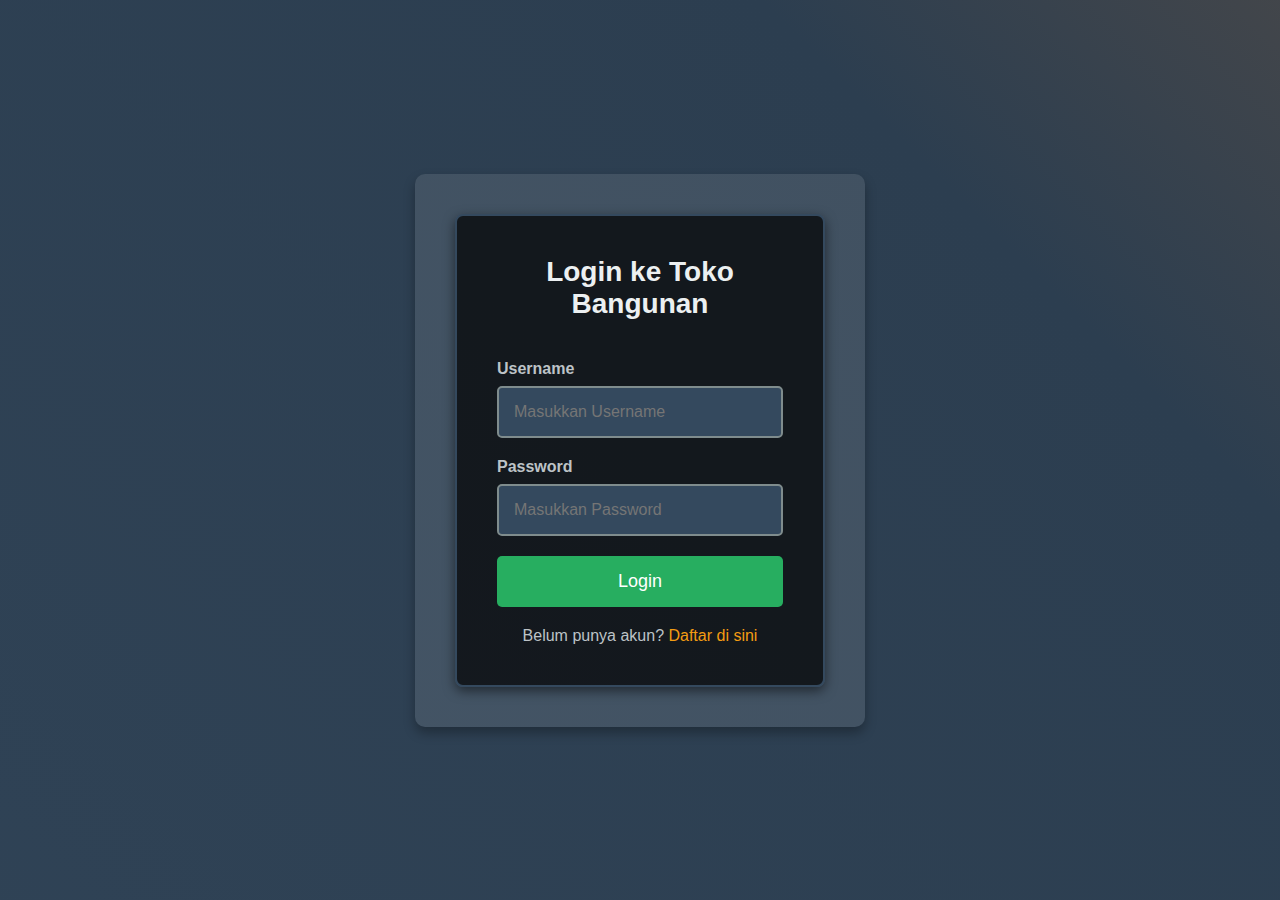
<file: frontend/admin/index.html>
<!DOCTYPE html>
<html lang="id">

<head>
    <meta charset="UTF-8">
    <meta name="viewport" content="width=device-width, initial-scale=1.0">
    <title>Login - Toko Bangunan</title>
    <link href="styles.css" rel="stylesheet">
</head>

<body>
    <div class="container">
        <div class="form-container">
            <h2>Login ke Toko Bangunan</h2>
            <form id="loginForm">
                <div class="form-group">
                    <label for="username">Username</label>
                    <input type="text" id="username" class="form-control" placeholder="Masukkan Username" required>
                </div>
                <div class="form-group">
                    <label for="password">Password</label>
                    <input type="password" id="password" class="form-control" placeholder="Masukkan Password" required>
                </div>
                <div class="form-group">
                    <button type="submit" class="btn btn-primary">Login</button>
                </div>
            </form>
            <p>Belum punya akun? <a href="register.html">Daftar di sini</a></p>
        </div>
    </div>

    <script src="script.js"></script>
</body>

</html>
</file>
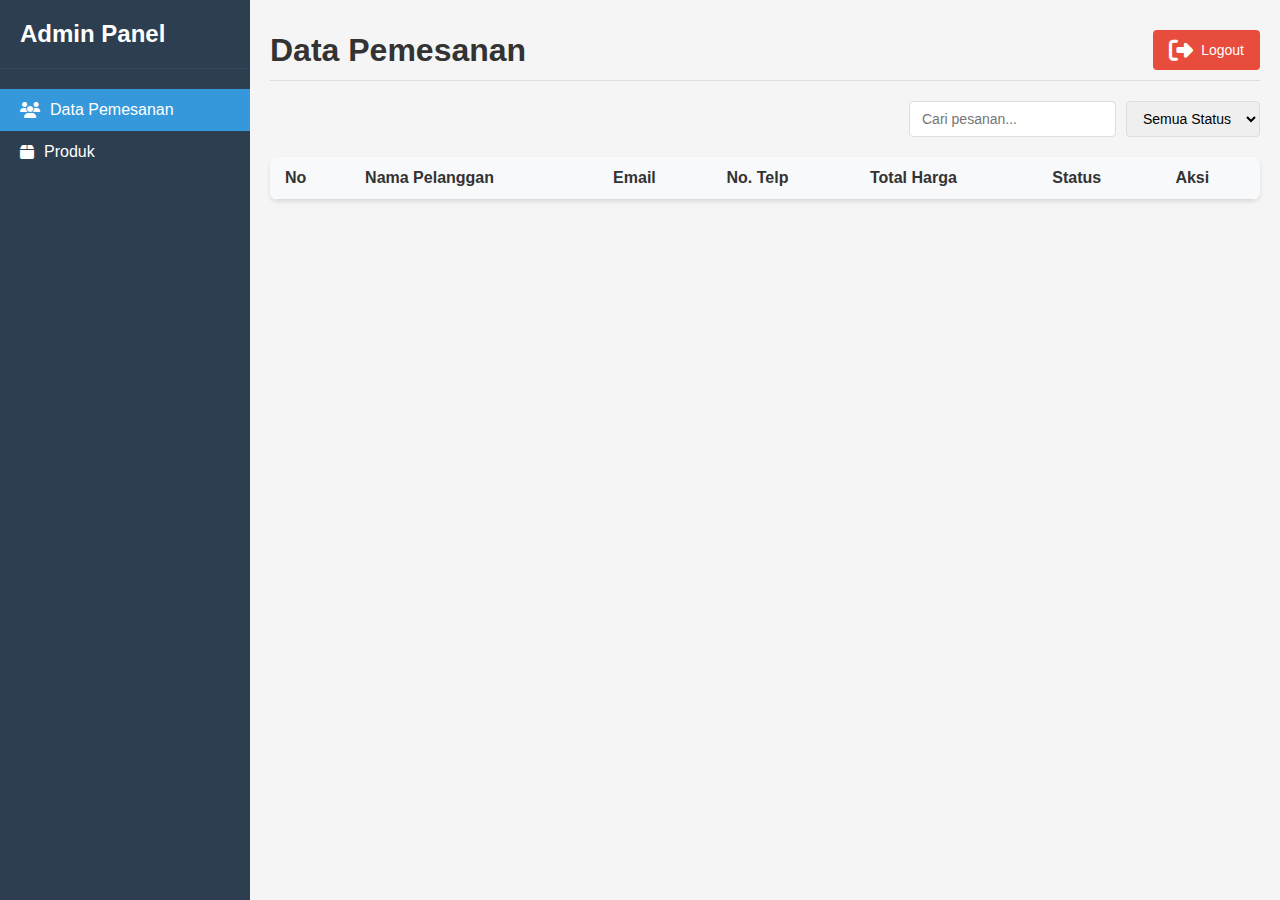
<file: frontend/admin/home.html>
<!DOCTYPE html>
<html lang="en">
<head>
    <meta charset="UTF-8">
    <meta name="viewport" content="width=device-width, initial-scale=1.0">
    <title>Admin - Data Pemesanan</title>
    <link rel="stylesheet" href="home.css">
    <link rel="stylesheet" href="https://cdnjs.cloudflare.com/ajax/libs/font-awesome/6.4.0/css/all.min.css">
</head>
<body>
    <div class="container">
        <aside class="sidebar">
            <div class="logo">Admin Panel</div>
            <ul class="menu">
                <li class="active"><i class="fas fa-users"></i> Data Pemesanan</li>
                <li id="produk-link"><i class="fas fa-box"></i> Produk</li>
            </ul>
        </aside>

        <main class="content">
            <header class="header">
                <h1>Data Pemesanan</h1>
                <div class="user-info">
                    <button id="logout-btn" class="btn-logout">
                        <i class="fas fa-sign-out-alt"></i> Logout
                    </button>
                </div>
            </header>

            <div class="action-bar">
                <div class="search-filter">
                    <input type="text" id="search" placeholder="Cari pesanan...">
                    <select id="status-filter">
                        <option value="">Semua Status</option>
                        <option value="pending">Pending</option>
                        <option value="completed">Selesai</option>
                        <option value="cancelled">Dibatalkan</option>
                    </select>
                </div>
            </div>

            <div class="table-container">
                <table id="orders-table">
                    <thead>
                        <tr>
                            <th>No</th>
                            <th>Nama Pelanggan</th>
                            <th>Email</th>
                            <th>No. Telp</th>
                            <th>Total Harga</th>
                            <th>Status</th>
                            <th>Aksi</th>
                        </tr>
                    </thead>
                    <tbody>
                        <!-- Data akan diisi oleh JavaScript -->
                    </tbody>
                </table>
            </div>
        </main>
    </div>

    <!-- Modal Detail Pesanan -->
    <div class="modal" id="order-detail-modal">
        <div class="modal-content">
            <div class="modal-header">
                <h3>Detail Pesanan</h3>
                <span class="close">&times;</span>
            </div>
            <div class="modal-body">
                <div class="order-info">
                    <div>
                        <h4>Informasi Pelanggan</h4>
                        <p><strong>Nama:</strong> <span id="customer-name"></span></p>
                        <p><strong>Email:</strong> <span id="customer-email"></span></p>
                        <p><strong>No. Telp:</strong> <span id="customer-phone"></span></p>
                        <p><strong>Alamat:</strong> <span id="customer-address"></span></p>
                    </div>
                    <div>
                        <h4>Informasi Pesanan</h4>
                        <p><strong>Total Harga:</strong> <span id="order-total"></span></p>
                        <p><strong>Status:</strong> <span id="order-status"></span></p>
                        <div class="status-action">
                            <select id="status-select">
                                <option value="pending">Pending</option>
                                <option value="completed">Selesai</option>
                                <option value="cancelled">Dibatalkan</option>
                            </select>
                            <button id="update-status-btn" class="btn-primary">Update Status</button>
                        </div>
<!-- Di dalam modal-body (setelah tabel produk) -->
                        <div class="order-summary">
                            <div class="total-row">
                                <span>Total Harga:</span>
                                <span id="order-summary-total">Rp 280.000</span>
                            </div>
                            <div class="modal-actions">
                                <button id="download-receipt-btn" class="btn-pdf">
                                    <i class="fas fa-file-pdf"></i> Download Invoice
                                </button>
                            </div>
                        </div>
                    </div>
                </div>
                
                <h4>Produk Dipesan</h4>
                <div class="table-container">
                    <table id="order-items-table">
                        <thead>
                            <tr>
                                <th>Produk</th>
                                <th>Jumlah</th>
                                <th>Harga Satuan</th>
                                <th>Subtotal</th>
                            </tr>
                        </thead>
                        <tbody>
                            <!-- Data produk akan diisi oleh JavaScript -->
                        </tbody>
                    </table>
                </div>
            </div>
        </div>
    </div>

    <script src="home.js"></script>
</body>
</html>
</file>
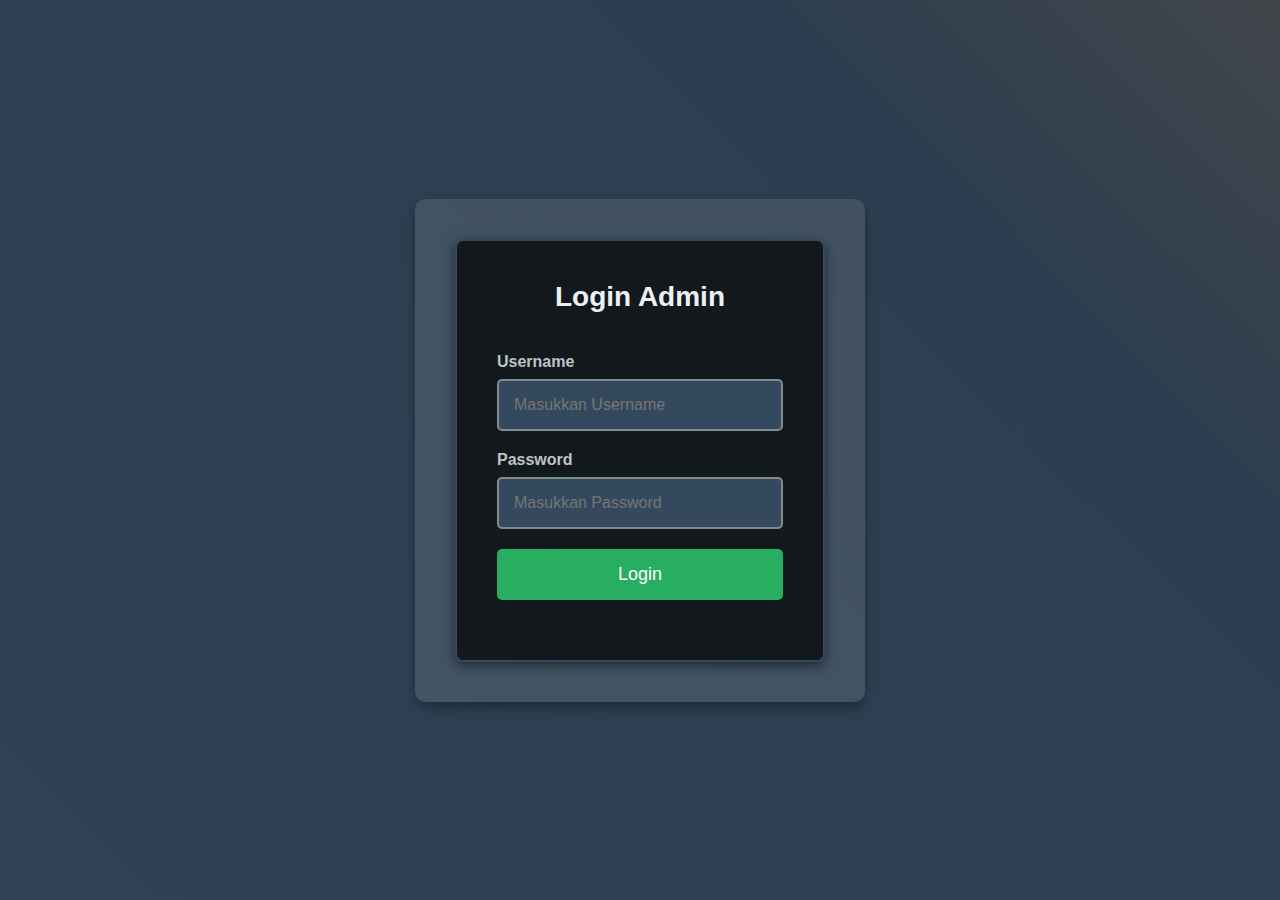
<file: frontend/admin/login.html>
<!DOCTYPE html>
<html lang="id">

<head>
    <meta charset="UTF-8">
    <meta name="viewport" content="width=device-width, initial-scale=1.0">
    <title>Login - Admin</title>
    <link href="login.css" rel="stylesheet">
</head>

<body>
    <div class="container">
        <div class="form-container">
            <h2>Login Admin</h2>
            <form id="loginForm">
                <div class="form-group">
                    <label for="username">Username</label>
                    <input type="text" id="username" class="form-control" placeholder="Masukkan Username" required>
                </div>
                <div class="form-group">
                    <label for="password">Password</label>
                    <input type="password" id="password" class="form-control" placeholder="Masukkan Password" required>
                </div>
                <div class="form-group">
                    <button type="submit" class="btn btn-primary">Login</button>
                </div>
            </form>
        </div>
    </div>

    <script src="login.js"></script>
</body>

</html>
</file>
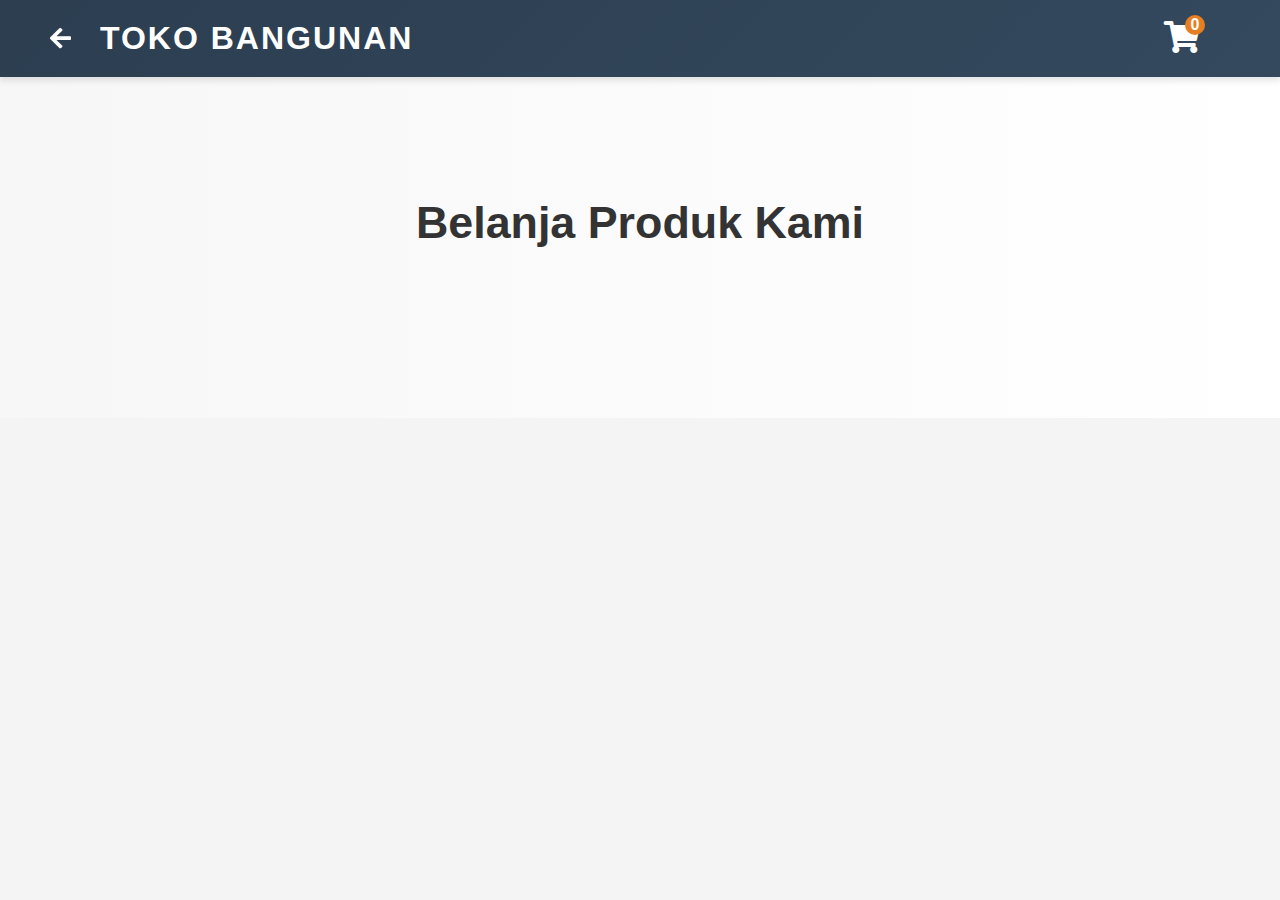
<file: frontend/user/belanja.html>
<!DOCTYPE html>
<html lang="id">

<head>
    <meta charset="UTF-8">
    <meta name="viewport" content="width=device-width, initial-scale=1.0">
    <title>Belanja - Toko Bangunan Profesional</title>
    <link rel="stylesheet" href="home.css">
    <link rel="stylesheet" href="belanja.css">
    <link href="https://cdnjs.cloudflare.com/ajax/libs/font-awesome/5.15.4/css/all.min.css" rel="stylesheet">
</head>

<body>
    <header>
        <div class="container">
            <!-- Tombol Kembali di kiri atas -->
            <div class="back-icon">
                <a href="home.html" title="Kembali ke Beranda">
                    <i class="fas fa-arrow-left"></i>
                </a>
            </div>
    
            <!-- Logo -->
            <div class="logo">
                <h1>Toko Bangunan</h1>
            </div>
    
            <div class="cart">
                <a href="#" class="cart-icon" id="openCartBtn" title="Lihat Keranjang">
                    <i class="fas fa-shopping-cart"></i>
                    <span class="cart-count">0</span>
                </a>
            </div>
        </div>
    
        <!-- Modal Keranjang -->
        <div class="cart-modal" id="cartModal">
            <div class="cart-modal-content">
                <span class="close-btn" id="closeBtn">&times;</span>
                <h2>Keranjang Belanja</h2>
                <div class="cart-items" id="cartItems"></div>
                <div class="cart-total">
                    <p>Total: Rp <span id="cartTotal">0</span></p>
                </div>
                <button id="checkoutBtn" class="checkout-btn">Checkout</button>
            </div>
        </div>
    </header>

    <section class="produk">
        <div class="container">
            <h2 class="section-title">Belanja Produk Kami</h2>
            <div class="produk-container">
                <!-- Produk akan ditampilkan secara dinamis di sini -->
            </div>
        </div>
    </section>

    <script src="belanja.js"></script>
</body>

</html>
</file>
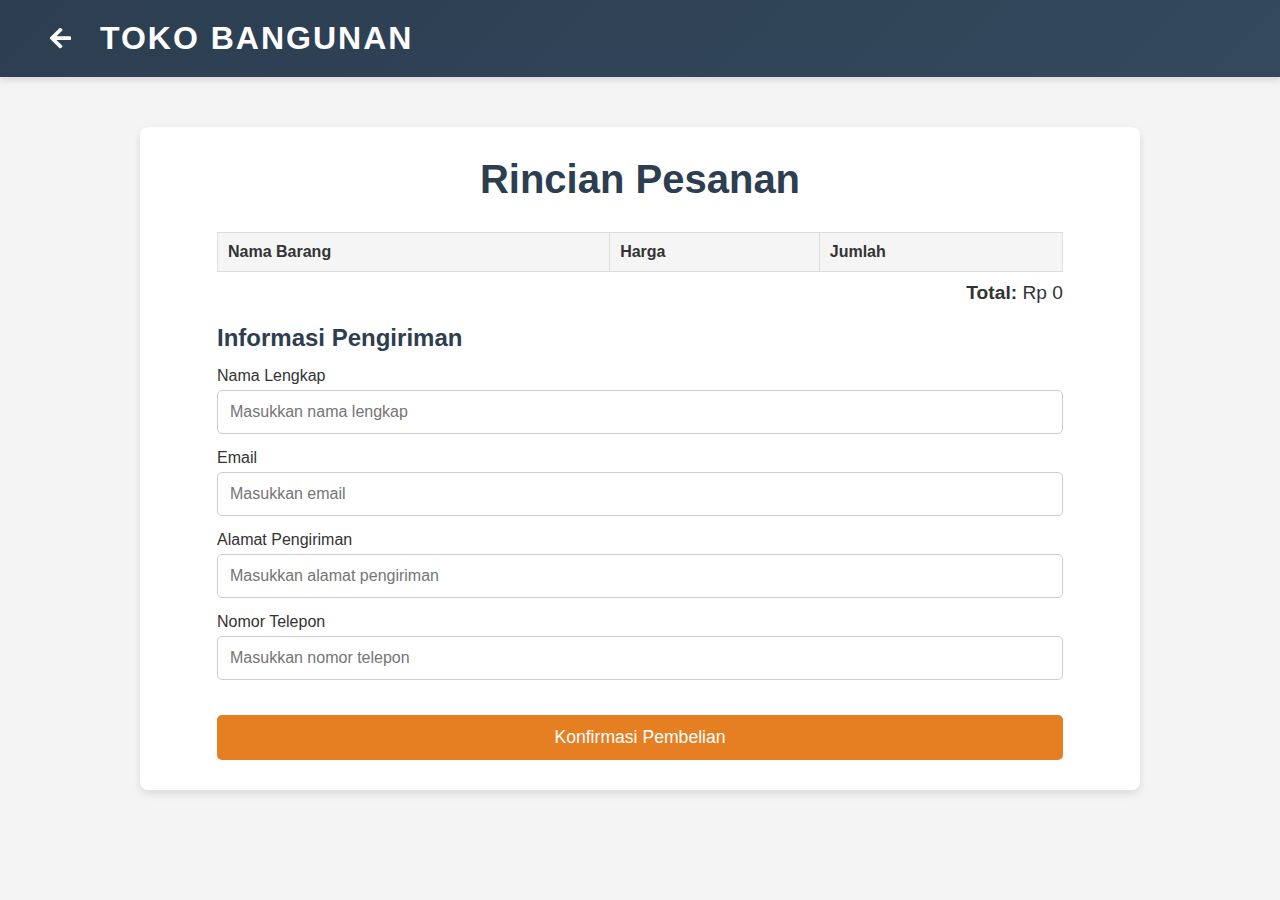
<file: frontend/user/checkout.html>
<!DOCTYPE html>
<html lang="id">

<head>
    <meta charset="UTF-8">
    <meta name="viewport" content="width=device-width, initial-scale=1.0">
    <title>Checkout - Toko Bangunan Profesional</title>
    <link rel="stylesheet" href="home.css">
    <link rel="stylesheet" href="checkout.css">
    <link href="https://cdnjs.cloudflare.com/ajax/libs/font-awesome/5.15.4/css/all.min.css" rel="stylesheet">
</head>

<body>
    <header>
        <div class="container">
            <div class="back-icon">
                <a href="belanja.html" title="Kembali ke Beranda">
                    <i class="fas fa-arrow-left"></i>
                </a>
            </div>

            <div class="logo">
                <h1>Toko Bangunan</h1>
            </div>
        </div>
    </header>

    <section class="checkout">
        <div class="container">
            <h2>Rincian Pesanan</h2>

            <!-- Rincian Produk dalam Bentuk Tabel -->
            <table class="checkout-items-table" id="checkoutItems">
                <thead>
                    <tr>
                        <th>Nama Barang</th>
                        <th>Harga</th>
                        <th>Jumlah</th>
                    </tr>
                </thead>
                <tbody>
                    <!-- Akan diisi dengan JS -->
                </tbody>
            </table>
            <div class="checkout-total">
                <p><strong>Total:</strong> Rp <span id="checkoutTotal">0</span></p>
            </div>

            <h3>Informasi Pengiriman</h3>
            <form id="checkoutForm">
                <div class="form-group">
                    <label for="name">Nama Lengkap</label>
                    <input type="text" id="name" placeholder="Masukkan nama lengkap" required>
                </div>
                <div class="form-group">
                    <label for="email">Email</label>
                    <input type="email" id="email" placeholder="Masukkan email" required>
                </div>
                <div class="form-group">
                    <label for="address">Alamat Pengiriman</label>
                    <input type="text" id="address" placeholder="Masukkan alamat pengiriman" required>
                </div>
                <div class="form-group">
                    <label for="phone">Nomor Telepon</label>
                    <input type="text" id="phone" placeholder="Masukkan nomor telepon" required>
                </div>
                <button type="submit">Konfirmasi Pembelian</button>
            </form>
        </div>
    </section>

    <!-- Modal Konfirmasi -->
    <div id="confirmationModal" class="modal">
        <div class="modal-content">
          <h3>Konfirmasi Pemesanan</h3>
          <p><strong>Nama:</strong> <span id="confirmName"></span></p>
          <p><strong>Email:</strong> <span id="confirmEmail"></span></p>
          <p><strong>Alamat:</strong> <span id="confirmAddress"></span></p>
          <p><strong>Telepon:</strong> <span id="confirmPhone"></span></p>
      
          <table id="confirmTable">
            <thead>
              <tr>
                <th>Nama Barang</th>
                <th>Jumlah</th>
                <th>Harga</th>
              </tr>
            </thead>
            <tbody></tbody>
          </table>
      
          <button id="submitOrderBtn">Pesan</button>
          <button onclick="closeModal('confirmationModal')">Batal</button>
        </div>
    </div>
      

    <!-- Modal Berhasil -->
    <div id="successModal" class="modal" style="display: none;">
        <div class="modal-content">
            <h3>Pesanan berhasil!</h3>
            <p>Silakan download struk pemesanan Anda.</p>
            <button id="downloadReceiptBtn">Download Struk</button>
            <button onclick="closeModal('successModal')">Tutup</button>
        </div>
    </div>

    <script src="checkout.js"></script>
</body>

</html>
</file>
<file: frontend/admin/styles.css>
/* Global styles */
* {
    margin: 0;
    padding: 0;
    box-sizing: border-box;
}

body {
    font-family: 'Roboto', sans-serif;
    background-color: #212121;
    /* Default background */
    display: flex;
    justify-content: center;
    align-items: center;
    height: 100vh;
    margin: 0;
    color: #fff;
    overflow: hidden;
    background: linear-gradient(45deg, #34495e, #2c3e50, #e67e22);
    /* Start with static gradient */
    background-size: 400% 400%;
    animation: gradientMotion 10s ease infinite;
    /* Animating gradient */
}

.container {
    width: 100%;
    max-width: 450px;
    padding: 40px;
    background-color: rgba(255, 255, 255, 0.1);
    /* Slightly transparent background */
    border-radius: 10px;
    box-shadow: 0 6px 12px rgba(0, 0, 0, 0.3);
}

h2 {
    text-align: center;
    font-size: 28px;
    font-weight: 700;
    color: #ecf0f1;
    /* Light gray text */
    margin-bottom: 40px;
}

.form-container {
    background-color: rgba(0, 0, 0, 0.7);
    /* Darker background with transparency */
    padding: 40px;
    border-radius: 8px;
    border: 2px solid #34495e;
    /* Concrete gray border */
    box-shadow: 0 4px 12px rgba(0, 0, 0, 0.5);
}

.form-group {
    margin-bottom: 20px;
}

label {
    font-weight: 600;
    display: block;
    margin-bottom: 8px;
    color: #bdc3c7;
    /* Light gray label for contrast */
}

input.form-control {
    width: 100%;
    padding: 15px;
    border: 2px solid #7f8c8d;
    /* Lighter gray border */
    border-radius: 5px;
    font-size: 16px;
    background-color: #34495e;
    /* Dark input background */
    color: #fff;
    transition: border-color 0.3s ease;
}

input.form-control:focus {
    border-color: #f39c12;
    /* Bright orange when focused */
}

button.btn {
    width: 100%;
    padding: 15px;
    border: none;
    border-radius: 5px;
    background-color: #27ae60;
    /* Construction green */
    color: white;
    font-size: 18px;
    cursor: pointer;
    transition: background-color 0.3s ease, transform 0.3s ease;
}

button.btn:hover {
    background-color: #2ecc71;
    /* Lighter green on hover */
    transform: translateY(-3px);
    /* Slight lift effect on hover */
}

button.btn:active {
    background-color: #2ecc71;
    /* Active state */
    transform: translateY(0);
    /* Neutralize lift effect */
}

p {
    text-align: center;
    font-size: 16px;
    color: #bdc3c7;
}

a {
    color: #f39c12;
    text-decoration: none;
    transition: color 0.3s ease;
}

a:hover {
    color: #e67e22;
    /* Darker orange when hovering */
    text-decoration: underline;
}

/* Animations for smoother transitions */
@keyframes gradientMotion {
    0% {
        background-position: 0% 50%;
    }

    50% {
        background-position: 100% 50%;
    }

    100% {
        background-position: 0% 50%;
    }
}

.container {
    animation: fadeIn 0.6s ease-in-out;
}

h2 {
    animation: fadeIn 0.8s ease-in-out;
}

input.form-control,
button.btn {
    animation: fadeIn 1s ease-in-out;
}
</file>
<file: frontend/admin/login.css>
/* Global styles */
* {
    margin: 0;
    padding: 0;
    box-sizing: border-box;
}

body {
    font-family: 'Roboto', sans-serif;
    background-color: #212121;
    /* Default background */
    display: flex;
    justify-content: center;
    align-items: center;
    height: 100vh;
    margin: 0;
    color: #fff;
    overflow: hidden;
    background: linear-gradient(45deg, #34495e, #2c3e50, #e67e22);
    /* Start with static gradient */
    background-size: 400% 400%;
    animation: gradientMotion 10s ease infinite;
    /* Animating gradient */
}

.container {
    width: 100%;
    max-width: 450px;
    padding: 40px;
    background-color: rgba(255, 255, 255, 0.1);
    /* Slightly transparent background */
    border-radius: 10px;
    box-shadow: 0 6px 12px rgba(0, 0, 0, 0.3);
}

h2 {
    text-align: center;
    font-size: 28px;
    font-weight: 700;
    color: #ecf0f1;
    /* Light gray text */
    margin-bottom: 40px;
}

.form-container {
    background-color: rgba(0, 0, 0, 0.7);
    /* Darker background with transparency */
    padding: 40px;
    border-radius: 8px;
    border: 2px solid #34495e;
    /* Concrete gray border */
    box-shadow: 0 4px 12px rgba(0, 0, 0, 0.5);
}

.form-group {
    margin-bottom: 20px;
}

label {
    font-weight: 600;
    display: block;
    margin-bottom: 8px;
    color: #bdc3c7;
    /* Light gray label for contrast */
}

input.form-control {
    width: 100%;
    padding: 15px;
    border: 2px solid #7f8c8d;
    /* Lighter gray border */
    border-radius: 5px;
    font-size: 16px;
    background-color: #34495e;
    /* Dark input background */
    color: #fff;
    transition: border-color 0.3s ease;
}

input.form-control:focus {
    border-color: #f39c12;
    /* Bright orange when focused */
}

button.btn {
    width: 100%;
    padding: 15px;
    border: none;
    border-radius: 5px;
    background-color: #27ae60;
    /* Construction green */
    color: white;
    font-size: 18px;
    cursor: pointer;
    transition: background-color 0.3s ease, transform 0.3s ease;
}

button.btn:hover {
    background-color: #2ecc71;
    /* Lighter green on hover */
    transform: translateY(-3px);
    /* Slight lift effect on hover */
}

button.btn:active {
    background-color: #2ecc71;
    /* Active state */
    transform: translateY(0);
    /* Neutralize lift effect */
}

p {
    text-align: center;
    font-size: 16px;
    color: #bdc3c7;
}

a {
    color: #f39c12;
    text-decoration: none;
    transition: color 0.3s ease;
}

a:hover {
    color: #e67e22;
    /* Darker orange when hovering */
    text-decoration: underline;
}

/* Animations for smoother transitions */
@keyframes gradientMotion {
    0% {
        background-position: 0% 50%;
    }

    50% {
        background-position: 100% 50%;
    }

    100% {
        background-position: 0% 50%;
    }
}

.container {
    animation: fadeIn 0.6s ease-in-out;
}

h2 {
    animation: fadeIn 0.8s ease-in-out;
}

input.form-control,
button.btn {
    animation: fadeIn 1s ease-in-out;
}
</file>
<file: frontend/user/home.css>
/* Global Styles */
* {
    margin: 0;
    padding: 0;
    box-sizing: border-box;
}

body {
    font-family: 'Segoe UI', Tahoma, Geneva, Verdana, sans-serif;
    background-color: #f4f4f4;
    color: #333;
}

/* Container for all content */
.container {
    width: 90%;
    margin: 0 auto;
}

/* Header Section */
header {
    background: linear-gradient(135deg, #2c3e50, #34495e);
    color: #fff;
    padding: 20px 30px;
    box-shadow: 0 4px 6px rgba(0, 0, 0, 0.1);
    position: sticky;
    top: 0;
    z-index: 1000;
    display: flex;
    justify-content: center;
    align-items: center;
    flex-wrap: wrap;
}

/* Container di dalam Header */
header .container {
    width: 100%;
    max-width: 1200px;
    display: flex;
    align-items: center;
    justify-content: space-between;
    position: relative;
}

/* Logo */
header .logo h1 {
    font-size: 2rem;
    font-weight: bold;
    text-transform: uppercase;
    letter-spacing: 2px;
    margin-left: 60px;
}

/* Hamburger Menu Button */
.menu-toggle {
    display: none;
    font-size: 2rem;
    background: none;
    border: none;
    color: #fff;
    cursor: pointer;
}

/* Navigation Container */
header .nav-container {
    display: flex;
    justify-content: center;
    flex-grow: 1;
}

header nav ul {
    list-style: none;
    display: flex;
    gap: 30px;
    margin: 0;
    padding: 0;
}

header nav ul li a {
    color: #fff;
    text-decoration: none;
    font-size: 1rem;
    font-weight: 600;
    text-transform: uppercase;
    letter-spacing: 1px;
    padding: 10px 15px;
    transition: color 0.3s ease, background-color 0.3s ease;
}

header nav ul li a:hover {
    background-color: #e67e22;
    color: #fff;
    border-radius: 5px;
}

/* ======================== */
/* Responsive Styling */
/* ======================== */
@media (max-width: 768px) {
    header {
        padding: 20px;
        flex-direction: column;
        align-items: flex-start;
    }

    .menu-toggle {
        display: block;
        position: absolute;
        top: 30px;
        right: 30px;
        z-index: 1100;
    }

    .nav-container {
        display: none;
        width: 100%;
        flex-direction: column;
        margin-top: 20px;
    }

    .nav-container.active {
        display: flex;
    }

    nav ul {
        flex-direction: column;
        width: 100%;
        gap: 0;
    }

    nav ul li a {
        width: 100%;
        display: block;
        padding: 15px 20px;
        border-top: 1px solid rgba(255, 255, 255, 0.1);
    }
}

/* Hero Section */
.hero {
    background: url(image/observation-urban-building-business-steel.jpg) no-repeat center center/cover;
    height: 700px;
    /* Perlebar tinggi hero section */
    position: relative;
    background-attachment: fixed;
    width: 100%;
}

.hero-overlay {
    position: absolute;
    top: 0;
    left: 0;
    right: 0;
    bottom: 0;
    background-color: rgba(0, 0, 0, 0.6);
    display: flex;
    justify-content: center;
    align-items: center;
    /* Menjaga konten tetap terpusat vertikal */
    color: white;
    text-align: center;
    padding: 0 20px;
    /* Memberikan ruang pada sisi kiri dan kanan */
}

/* Hero Section Animations */
.hero-content h2 {
    opacity: 0;
    transform: scale(0.8);
    /* Memulai dengan ukuran kecil */
    animation: zoomIn 1s ease-out forwards 0.5s;
    /* Animasi zoom */
    font-size: 2.8rem;
    /* Menyesuaikan ukuran font lebih kecil */
    line-height: 1.3;
    font-weight: bold;
}

.hero p {
    opacity: 0;
    transform: scale(0.8);
    /* Memulai dengan ukuran kecil */
    animation: zoomIn 1s ease-out forwards 1s;
    /* Animasi zoom */
    font-size: 1.1rem;
    /* Menyesuaikan ukuran font paragraf */
    margin-bottom: 20px;
    font-weight: 400;
}

.hero .btn {
    opacity: 0;
    transform: scale(0.8);
    /* Memulai dengan ukuran kecil */
    animation: zoomIn 1s ease-out forwards 1.5s;
    /* Animasi zoom */
    background-color: #e67e22;
    color: white;
    padding: 12px 25px;
    /* Ukuran tombol disesuaikan */
    font-size: 1.1rem;
    text-decoration: none;
    border-radius: 5px;
    transition: background-color 0.3s ease;
    text-align: center;
    /* Pastikan tombol berada di tengah */
}

/* Animasi Zoom In */
@keyframes zoomIn {
    to {
        opacity: 1;
        transform: scale(1);
        /* Zoom in ke ukuran normal */
    }
}

/* Tombol hover */
.hero .btn:hover {
    background-color: #d35400;
    /* Warna lebih gelap saat hover */
}

/* Produk Section */
.produk {
    padding: 120px 0;
    /* Menambah padding atas dan bawah untuk memperlebar ruang */
    background: linear-gradient(to right, #f7f7f7, #ffffff);
    text-align: center;
}

.produk h2 {
    font-size: 2.8rem;
    font-weight: bold;
    margin-bottom: 50px;
    color: #333;
}

.produk-container {
    display: flex;
    justify-content: space-between;
    gap: 20px;
    flex-wrap: wrap;
}

.produk-item {
    background-color: #fff;
    border-radius: 8px;
    box-shadow: 0 4px 10px rgba(0, 0, 0, 0.1);
    padding: 25px;
    text-align: center;
    transition: transform 0.3s ease, box-shadow 0.3s ease;
    width: 30%;
    min-height: 350px;
}

.produk-item img {
    width: 100%;
    height: 200px;
    object-fit: cover;
    border-radius: 8px;
    margin-bottom: 20px;
}

.produk-item h3 {
    font-size: 1.8rem;
    font-weight: 600;
    color: #333;
    margin-bottom: 15px;
}

.produk-item p {
    font-size: 1rem;
    color: #555;
}

.produk-item:hover {
    transform: translateY(-10px);
    box-shadow: 0 10px 20px rgba(0, 0, 0, 0.15);
}

/* Layanan Section */
.layanan {
    padding: 120px 0;
    /* Menambah padding atas dan bawah untuk memperlebar ruang */
    text-align: center;
    background-color: #f1f1f1;
}

.layanan h2 {
    font-size: 2.5rem;
    color: #333;
    font-weight: bold;
    margin-bottom: 50px;
}

.layanan-container {
    display: flex;
    justify-content: space-between;
    gap: 20px;
    flex-wrap: wrap;
}

.layanan-item {
    width: 30%;
    padding: 30px;
    background: linear-gradient(45deg, #e67e22, #f39c12);
    color: white;
    border-radius: 8px;
    text-align: center;
    position: relative;
    box-shadow: 0 4px 10px rgba(0, 0, 0, 0.1);
}

.layanan-item .icon-container {
    font-size: 4rem;
    margin-bottom: 20px;
}

.layanan-item h3 {
    font-size: 1.8rem;
    font-weight: 600;
    margin-bottom: 15px;
}

.layanan-item p {
    font-size: 1rem;
}

.layanan-item:hover {
    transform: translateY(-10px);
    box-shadow: 0 12px 24px rgba(0, 0, 0, 0.2);
}

/* Kontak Section */
.kontak {
    padding: 100px 0;
    background: linear-gradient(135deg, #2c3e50, #34495e);
    /* Gradient Background */
    color: white;
    text-align: center;
}

.kontak-header h2 {
    font-size: 3rem;
    font-weight: 600;
    margin-bottom: 20px;
}

.kontak-header p {
    font-size: 1.2rem;
    margin-bottom: 50px;
}

.kontak-form {
    width: 50%;
    margin: 0 auto;
    background-color: #fff;
    padding: 30px;
    border-radius: 8px;
    box-shadow: 0 10px 30px rgba(0, 0, 0, 0.1);
}

.kontak-form input,
.kontak-form textarea {
    width: 100%;
    padding: 15px;
    margin: 10px 0;
    font-size: 1.1rem;
    border: none;
    border-radius: 5px;
    background-color: #ecf0f1;
}

.kontak-form button {
    width: 100%;
    padding: 15px;
    background-color: #e67e22;
    color: white;
    font-size: 1.1rem;
    border: none;
    border-radius: 5px;
    cursor: pointer;
}

.kontak-form button:hover {
    background-color: #d35400;
}

/* Responsif Desain */
@media screen and (max-width: 768px) {
    .kontak-form {
        width: 80%;
    }
}

/* Tombol Kembali */
.back-icon {
    position: fixed;
}

.back-icon a {
    color: #fff;
    font-size: 1.5rem;
    padding: 10px;
    display: inline-block;
    transition: background-color 0.3s ease, color 0.3s ease;
}

.back-icon a:hover {
    background-color: #e67e22;
    border-radius: 5px;
}

/* Keranjang Icon */
.cart .cart-count {
    position: absolute;
    top: -5px;
    right: -5px;
    background-color: #e67e22;
    color: white;
    font-size: 1rem;
    font-weight: bold;
    width: 20px;
    height: 20px;
    border-radius: 50%;
    text-align: center;
    line-height: 20px;
    padding: 0;
}

/* Animasi Scroll */
@keyframes fadeIn {
    from {
        opacity: 0;
    }

    to {
        opacity: 1;
    }
}

@keyframes slideUp {
    from {
        opacity: 0;
        transform: translateY(30px);
        /* Mulai dari bawah */
    }

    to {
        opacity: 1;
        transform: translateY(0);
    }
}

/* Class yang akan diterapkan saat elemen berada di dalam tampilan */
.scroll-animate {
    opacity: 0;
    /* Mulai dengan opasitas 0 */
    transition: opacity 1s ease-in-out, transform 1s ease-in-out;
}

/* Apply animation to header */
.header-animate {
    animation: slideUp 1s forwards;
    /* Menambahkan animasi slide up */
}

/* Jika ingin fade in, gunakan: */
.fade-in {
    animation: fadeIn 1s forwards;
}
</file>
<file: frontend/user/belanja.css>
/* Produk Section */
.produk {
    padding: 120px 0;
    background: linear-gradient(to right, #f7f7f7, #ffffff);
    text-align: center;
    margin-bottom: 50px;
}

.section-title {
    font-size: 3rem;
    font-weight: bold;
    color: #333;
    margin-bottom: 50px;
}

/* Produk Container */

/* Menambahkan gaya untuk harga produk */
.produk-item .harga {
    font-size: 1.3rem;
    /* Ukuran font yang lebih besar untuk harga */
    font-weight: bold;
    color: #e67e22;
    /* Warna oranye agar lebih kontras dan menarik perhatian */
    margin: 10px 0;
    /* Memberikan jarak antara harga dengan deskripsi dan tombol */
}

.produk-container {
    display: flex;
    justify-content: center;
    gap: 30px;
    flex-wrap: wrap;
}

/* Produk Item */
.produk-item {
    background-color: #fff;
    border-radius: 10px;
    box-shadow: 0 6px 12px rgba(0, 0, 0, 0.1);
    padding: 30px;
    text-align: center;
    width: 30%;
    min-width: 280px;
    transition: transform 0.3s ease, box-shadow 0.3s ease;
    margin-bottom: 30px;
}

.produk-item img {
    width: 100%;
    height: 220px;
    object-fit: cover;
    border-radius: 8px;
    margin-bottom: 20px;
    transition: transform 0.3s ease;
}

.produk-item h3 {
    font-size: 1.8rem;
    font-weight: 600;
    color: #333;
    margin-bottom: 15px;
}

.produk-item p {
    font-size: 1rem;
    color: #555;
    margin-bottom: 20px;
}

.produk-item:hover {
    transform: translateY(-10px);
    box-shadow: 0 15px 30px rgba(0, 0, 0, 0.15);
}

.produk-item:hover img {
    transform: scale(1.05);
}

/* Tombol Tambah ke Keranjang */
.btn {
    background-color: #e67e22;
    color: white;
    padding: 12px 25px;
    font-size: 1.1rem;
    border-radius: 30px;
    text-decoration: none;
    display: inline-block;
    transition: background-color 0.3s ease, transform 0.3s ease, box-shadow 0.3s ease;
    position: relative;
    overflow: hidden;
}

.btn i {
    margin-right: 10px;
    font-size: 1.2rem;
    transition: transform 0.3s ease;
}

.btn:hover {
    background-color: #d35400;
    transform: translateY(-3px);
    box-shadow: 0 5px 15px rgba(0, 0, 0, 0.1);
}

.btn:hover i {
    transform: translateX(5px);
}

/* Responsif Desain */
@media screen and (max-width: 768px) {
    .produk-container {
        flex-direction: column;
        align-items: center;
    }

    .produk-item {
        width: 80%;
        margin-bottom: 30px;
    }

    .section-title {
        font-size: 2.2rem;
    }
}


/* Styling untuk modal keranjang */
.cart-modal-content {
    background-color: white;
    margin: 5% auto;
    padding: 20px;
    width: 80%;
    max-width: 750px;
    position: relative;
    color: #333;
    border-radius: 8px;
    box-shadow: 0px 5px 15px rgba(0, 0, 0, 0.1);
    overflow-y: auto;
}

/* Menata item di dalam modal keranjang */
.cart-items {
    padding: 10px 0;
    max-height: 400px;
    overflow-y: auto;
}

/* Menata setiap produk di dalam keranjang dengan tata letak vertikal */
.cart-item {
    display: flex;
    flex-direction: column;
    padding: 15px;
    border-bottom: 1px solid #f1f1f1;
    margin-bottom: 10px;
    gap: 10px;
    position: relative;
    /* Membuat ikon tong sampah bisa diposisikan secara absolute */
}

.cart-item .product-name {
    font-size: 1.1rem;
    color: #333;
}

.cart-item .harga {
    font-weight: bold;
    color: #e67e22;
    font-size: 1.2rem;
}

.cart-item .controls {
    display: flex;
    justify-content: space-between;
    align-items: center;
    gap: 10px;
}

.cart-item .change-quantity {
    background-color: #e67e22;
    color: white;
    padding: 6px 12px;
    font-size: 1rem;
    border-radius: 5px;
    cursor: pointer;
    border: none;
    transition: background-color 0.3s ease;
}

.cart-item .change-quantity:hover {
    background-color: #d35400;
}

.cart-item .delete-icon {
    font-size: 1.5rem;
    color: #e74c3c;
    cursor: pointer;
    transition: color 0.3s ease;
    position: absolute;
    /* Memastikan ikon tong sampah diposisikan di pojok kanan */
    top: 88px;
    /* Menyesuaikan jarak dari atas */
    right: 10px;
    /* Menyesuaikan jarak dari kanan */
}

.cart-item .delete-icon:hover {
    color: #c0392b;
}

/* Styling untuk total harga */
.cart-total {
    padding: 15px 0;
    font-size: 1.3rem;
    font-weight: bold;
    color: #333;
    border-top: 1px solid #ccc;
    text-align: right;
}

/* Styling tombol checkout */
#checkoutBtn {
    background-color: #e67e22;
    color: white;
    padding: 12px 20px;
    font-size: 1.2rem;
    border-radius: 5px;
    cursor: pointer;
    width: 100%;
    margin-top: 10px;
    border: none;
}

#checkoutBtn:hover {
    background-color: #d35400;
}

/* Styling untuk total harga */
.cart-total {
    padding: 15px 0;
    font-size: 1.3rem;
    font-weight: bold;
    color: #333;
    border-top: 1px solid #ccc;
    text-align: right;
}

/* Styling tombol checkout */
#checkoutBtn {
    background-color: #e67e22;
    color: white;
    padding: 12px 20px;
    font-size: 1.2rem;
    border-radius: 5px;
    cursor: pointer;
    width: 100%;
    margin-top: 10px;
    border: none;
}

#checkoutBtn:hover {
    background-color: #d35400;
}

/* Keranjang Icon */
.cart {
    position: absolute;
    right: 40px;
    z-index: 1000;
}

.cart .cart-icon {
    color: #fff;
    font-size: 2rem;
}

.cart .cart-count {
    position: absolute;
    top: -5px;
    right: -5px;
    background-color: #e67e22;
    color: white;
    font-size: 1rem;
    font-weight: bold;
    width: 20px;
    height: 20px;
    border-radius: 50%;
    text-align: center;
    line-height: 20px;
    padding: 0;
}

.cart-modal {
    display: none;
    /* Modal tidak terlihat secara default */
    position: fixed;
    top: 0;
    left: 0;
    width: 100%;
    height: 100%;
    background-color: rgba(0, 0, 0, 0.7);
    /* Latar belakang lebih gelap untuk kontras */
    z-index: 1000;
    overflow: auto;
    padding-top: 60px;
}

.cart-modal-content {
    background-color: white;
    margin: 5% auto;
    padding: 20px;
    width: 80%;
    max-width: 500px;
    position: relative;
    color: #333;
    /* Ubah warna teks agar lebih kontras */
}

/* Menambah kontras warna teks di dalam modal */
.cart-items {
    color: #333;
    /* Mengubah warna teks dalam daftar produk */
    font-size: 1rem;
}

.cart-item {
    color: #333;
    /* Pastikan teks item keranjang mudah dibaca */
    font-size: 1rem;
    margin-bottom: 10px;
}

.cart-total {
    color: #e67e22;
    /* Warna kontras untuk total harga */
    font-weight: bold;
}

#checkoutBtn {
    background-color: #e67e22;
    color: white;
    padding: 10px 20px;
    font-size: 1.2rem;
    border-radius: 5px;
    cursor: pointer;
    width: 100%;
    text-align: center;
}

#checkoutBtn:hover {
    background-color: #d35400;
}

/* Ubah warna tombol untuk penambahan dan pengurangan jumlah produk */
.cart-item button {
    background-color: #e67e22;
    color: white;
    padding: 5px 10px;
    font-size: 1rem;
    border-radius: 5px;
    cursor: pointer;
}

.cart-item button:hover {
    background-color: #d35400;
}

/* Ikon Tong Sampah */
.cart-item .delete-icon {
    font-size: 1.5rem;
    color: #e74c3c;
    /* Warna merah untuk ikon hapus */
    cursor: pointer;
    transition: color 0.3s ease;
}

.cart-item .delete-icon:hover {
    color: #c0392b;
    /* Warna lebih gelap saat hover */
}

.checkout-belanja {
    background-color: #007bff;
    color: white;
    padding: 12px 24px;
    font-size: 16px;
    border: none;
    border-radius: 8px;
    cursor: pointer;
    transition: background-color 0.3s ease;
}

.checkout-belanja:hover {
    background-color: #0056b3;
}
</file>
<file: frontend/user/checkout.css>
/* Global Styles */
body {
    font-family: 'Segoe UI', Tahoma, Geneva, Verdana, sans-serif;
    background-color: #f4f4f4;
    color: #333;
    margin: 0;
    padding: 0;
}

/* Section Checkout */
.checkout {
    width: 80%;
    max-width: 1000px;
    margin: 50px auto;
    padding: 30px;
    background-color: #ffffff;
    border-radius: 8px;
    box-shadow: 0px 4px 8px rgba(0, 0, 0, 0.1);
}

.checkout h2 {
    font-size: 2.5rem;
    text-align: center;
    color: #2c3e50;
    margin-bottom: 30px;
}

.checkout h3 {
    font-size: 1.5rem;
    color: #2c3e50;
    margin-bottom: 15px;
}

.checkout .checkout-total {
    font-size: 1.2rem;
    margin-bottom: 20px;
}

.checkout .checkout-items {
    margin-bottom: 30px;
}

/* Form Styling */
.checkout form {
    display: flex;
    flex-direction: column;
    gap: 15px;
}

.form-group {
    display: flex;
    flex-direction: column;
}

.form-group label {
    font-size: 1rem;
    margin-bottom: 5px;
    color: #333;
}

.form-group input {
    padding: 12px;
    font-size: 1rem;
    border: 1px solid #ccc;
    border-radius: 5px;
    transition: border-color 0.3s ease;
}

.form-group input:focus {
    border-color: #e67e22;
    outline: none;
}

.checkout-items-table {
    width: 100%;
    border-collapse: collapse;
    margin-top: 1rem;
}
.checkout-items-table th,
.checkout-items-table td {
    padding: 10px;
    border: 1px solid #ddd;
    text-align: left;
}
.checkout-items-table th {
    background-color: #f5f5f5;
}
.checkout-total {
    text-align: right;
    margin-top: 10px;
    font-size: 1.1rem;
}

button {
    background-color: #e67e22;
    color: white;
    padding: 12px 20px;
    font-size: 1.1rem;
    border-radius: 5px;
    border: none;
    cursor: pointer;
    margin-top: 20px;
    transition: background-color 0.3s ease;
    justify-self: center;
}

button:hover {
    background-color: #d35400;
}

.modal { 
    display: none;
    position: fixed; 
    top: 0; left: 0; 
    width: 100%; 
    height: 100%; 
    background: 
    rgba(0,0,0,0.6); 
    justify-content: center; 
    align-items: center; }

.modal-content { 
    background: white; 
    padding: 20px; 
    border-radius: 8px; 
    width: 90%; 
    max-width: 500px; }

.popup-table {
    width: 100%;
    border-collapse: collapse;
    margin-top: 10px;
}

.popup-table th,
.popup-table td {
    border: 1px solid #ccc;
    padding: 8px 12px;
    text-align: left;
}

.popup-table th {
    background-color: #f0f0f0;
}    

/* Responsive Design */
@media (max-width: 768px) {
    #order-summary {
        width: 95%;
        padding: 15px;
    }

    h2 {
        font-size: 2rem;
    }

    table {
        font-size: 1rem;
    }

    #order-totals p {
        font-size: 1rem;
    }

    #print-btn {
        font-size: 1rem;
        padding: 10px;
    }
}
</file>
<file: frontend/admin/home.css>
/* Reset dan Base Styles */
* {
    margin: 0;
    padding: 0;
    box-sizing: border-box;
    font-family: 'Segoe UI', Tahoma, Geneva, Verdana, sans-serif;
}

body {
    background-color: #f5f5f5;
    color: #333;
}

.container {
    display: flex;
    min-height: 100vh;
}

/* Sidebar Styles */
.sidebar {
    width: 250px;
    background-color: #2c3e50;
    color: white;
    padding: 20px 0;
    height: 100vh;
    position: fixed;
}

.logo {
    font-size: 1.5rem;
    font-weight: bold;
    padding: 0 20px 20px;
    border-bottom: 1px solid #34495e;
    margin-bottom: 20px;
}

.menu {
    list-style: none;
}

.menu li {
    padding: 12px 20px;
    cursor: pointer;
    display: flex;
    align-items: center;
    gap: 10px;
    transition: background-color 0.3s;
}

.menu li:hover {
    background-color: #34495e;
}

.menu li.active {
    background-color: #3498db;
}

/* Main Content Styles */
.content {
    flex: 1;
    margin-left: 250px;
    padding: 20px;
}

.header {
    display: flex;
    justify-content: space-between;
    align-items: center;
    padding: 10px 0;
    margin-bottom: 20px;
    border-bottom: 1px solid #ddd;
}

.user-info {
    display: flex;
    align-items: center;
    gap: 10px;
}

.user-info i {
    font-size: 1.5rem;
}

/* Action Bar Styles */
.action-bar {
    display: flex;
    justify-content: flex-end;
    margin-bottom: 20px;
}

.search-filter {
    display: flex;
    gap: 10px;
}

.search-filter input, 
.search-filter select {
    padding: 8px 12px;
    border: 1px solid #ddd;
    border-radius: 4px;
    font-size: 14px;
}

/* Table Styles */
.table-container {
    background-color: white;
    border-radius: 8px;
    box-shadow: 0 2px 4px rgba(0, 0, 0, 0.1);
    overflow-x: auto;
    margin-bottom: 20px;
}

table {
    width: 100%;
    border-collapse: collapse;
}

th, td {
    padding: 12px 15px;
    text-align: left;
    border-bottom: 1px solid #ddd;
}

th {
    background-color: #f8f9fa;
    font-weight: 600;
}

tr:hover {
    background-color: #f5f5f5;
}

/* Button Styles */
.btn-primary {
    background-color: #3498db;
    color: white;
    border: none;
    padding: 8px 16px;
    border-radius: 4px;
    cursor: pointer;
    font-size: 14px;
    transition: background-color 0.3s;
}

.btn-primary:hover {
    background-color: #2980b9;
}

.btn-view {
    background-color: #2ecc71;
    color: white;
    border: none;
    padding: 6px 12px;
    border-radius: 4px;
    cursor: pointer;
    font-size: 14px;
    transition: background-color 0.3s;
}

.btn-view:hover {
    background-color: #27ae60;
}

/* Status Badges */
.status {
    padding: 6px 12px;
    border-radius: 20px;
    font-size: 12px;
    font-weight: 500;
    display: inline-block;
}

.status-pending {
    background-color: #f39c12;
    color: white;
}

.status-cancelled {
    background-color: red;
    color: white;
}

.status-completed {
    background-color: #2ecc71;
    color: white;
}

/* Modal Styles */
.modal {
    display: none;
    position: fixed;
    top: 0;
    left: 0;
    width: 100%;
    height: 100%;
    background-color: rgba(0, 0, 0, 0.5);
    z-index: 1000;
    justify-content: center;
    align-items: center;
}

.modal-content {
    background-color: white;
    border-radius: 8px;
    width: 800px;
    max-width: 90%;
    max-height: 90vh;
    overflow-y: auto;
    box-shadow: 0 4px 8px rgba(0, 0, 0, 0.2);
}

.modal-header {
    padding: 15px 20px;
    border-bottom: 1px solid #ddd;
    display: flex;
    justify-content: space-between;
    align-items: center;
}

.modal-header h3 {
    font-size: 1.2rem;
}

.close {
    font-size: 1.5rem;
    cursor: pointer;
    color: #7f8c8d;
}

.close:hover {
    color: #333;
}

.modal-body {
    padding: 20px;
}

/* Order Info Styles */
.order-info {
    display: flex;
    gap: 30px;
    margin-bottom: 20px;
}

.order-info > div {
    flex: 1;
}

.order-info h4 {
    margin-bottom: 15px;
    color: #2c3e50;
}

.order-info p {
    margin-bottom: 8px;
    font-size: 0.95rem;
}

.order-info p strong {
    display: inline-block;
    width: 100px;
    color: #7f8c8d;
}

.status-action {
    display: flex;
    gap: 10px;
    margin-top: 15px;
}

.status-action select {
    padding: 8px 12px;
    border: 1px solid #ddd;
    border-radius: 4px;
    flex: 1;
}

/* Responsive Styles */
@media (max-width: 768px) {
    .sidebar {
        width: 200px;
    }
    
    .content {
        margin-left: 200px;
    }
    
    .order-info {
        flex-direction: column;
        gap: 20px;
    }
}

@media (max-width: 576px) {
    .sidebar {
        width: 70px;
        padding: 10px 0;
    }
    
    .logo {
        font-size: 0;
        padding: 10px;
        text-align: center;
    }
    
    .logo:after {
        content: "AP";
        font-size: 1.2rem;
    }
    
    .menu li span {
        display: none;
    }
    
    .menu li {
        justify-content: center;
        padding: 12px 0;
    }
    
    .content {
        margin-left: 70px;
        padding: 10px;
    }
    
    .action-bar {
        flex-direction: column;
    }
    
    .search-filter {
        width: 100%;
    }
    
    th, td {
        padding: 8px 10px;
        font-size: 0.8rem;
    }
    
    .modal-content {
        width: 95%;
    }
    
    .status-action {
        flex-direction: column;
    }
    
    .status-action select, 
    .status-action button {
        width: 100%;
    }
}

/* Modal Actions */
.modal-actions {
    display: flex;
    justify-content: flex-end;
    gap: 10px;
    margin-top: 20px;
    padding-top: 20px;
    border-top: 1px solid #eee;
}

/* Order Summary */
.order-summary {
    margin-top: 20px;
    padding-top: 20px;
    border-top: 1px solid #eee;
}

.total-row {
    display: flex;
    justify-content: space-between;
    margin-bottom: 20px;
    font-size: 1.1rem;
    font-weight: 600;
}

.total-row span:last-child {
    color: #2c3e50;
}

.modal-actions {
    display: flex;
    justify-content: flex-end;
    gap: 15px;
}

/* PDF Button */
.btn-pdf {
    background-color: #e74c3c;
    color: white;
    border: none;
    padding: 10px 20px;
    border-radius: 4px;
    cursor: pointer;
    font-size: 14px;
    display: inline-flex;
    align-items: center;
    gap: 8px;
    transition: all 0.3s;
}

.btn-pdf:hover {
    background-color: #c0392b;
    transform: translateY(-2px);
}

.btn-logout {
    background-color: #e74c3c;
    color: white;
    border: none;
    padding: 8px 16px;
    border-radius: 4px;
    cursor: pointer;
    font-size: 14px;
    display: inline-flex;
    align-items: center;
    gap: 8px;
    transition: background-color 0.3s;
}

.btn-logout:hover {
    background-color: #c0392b;
}
</file>
